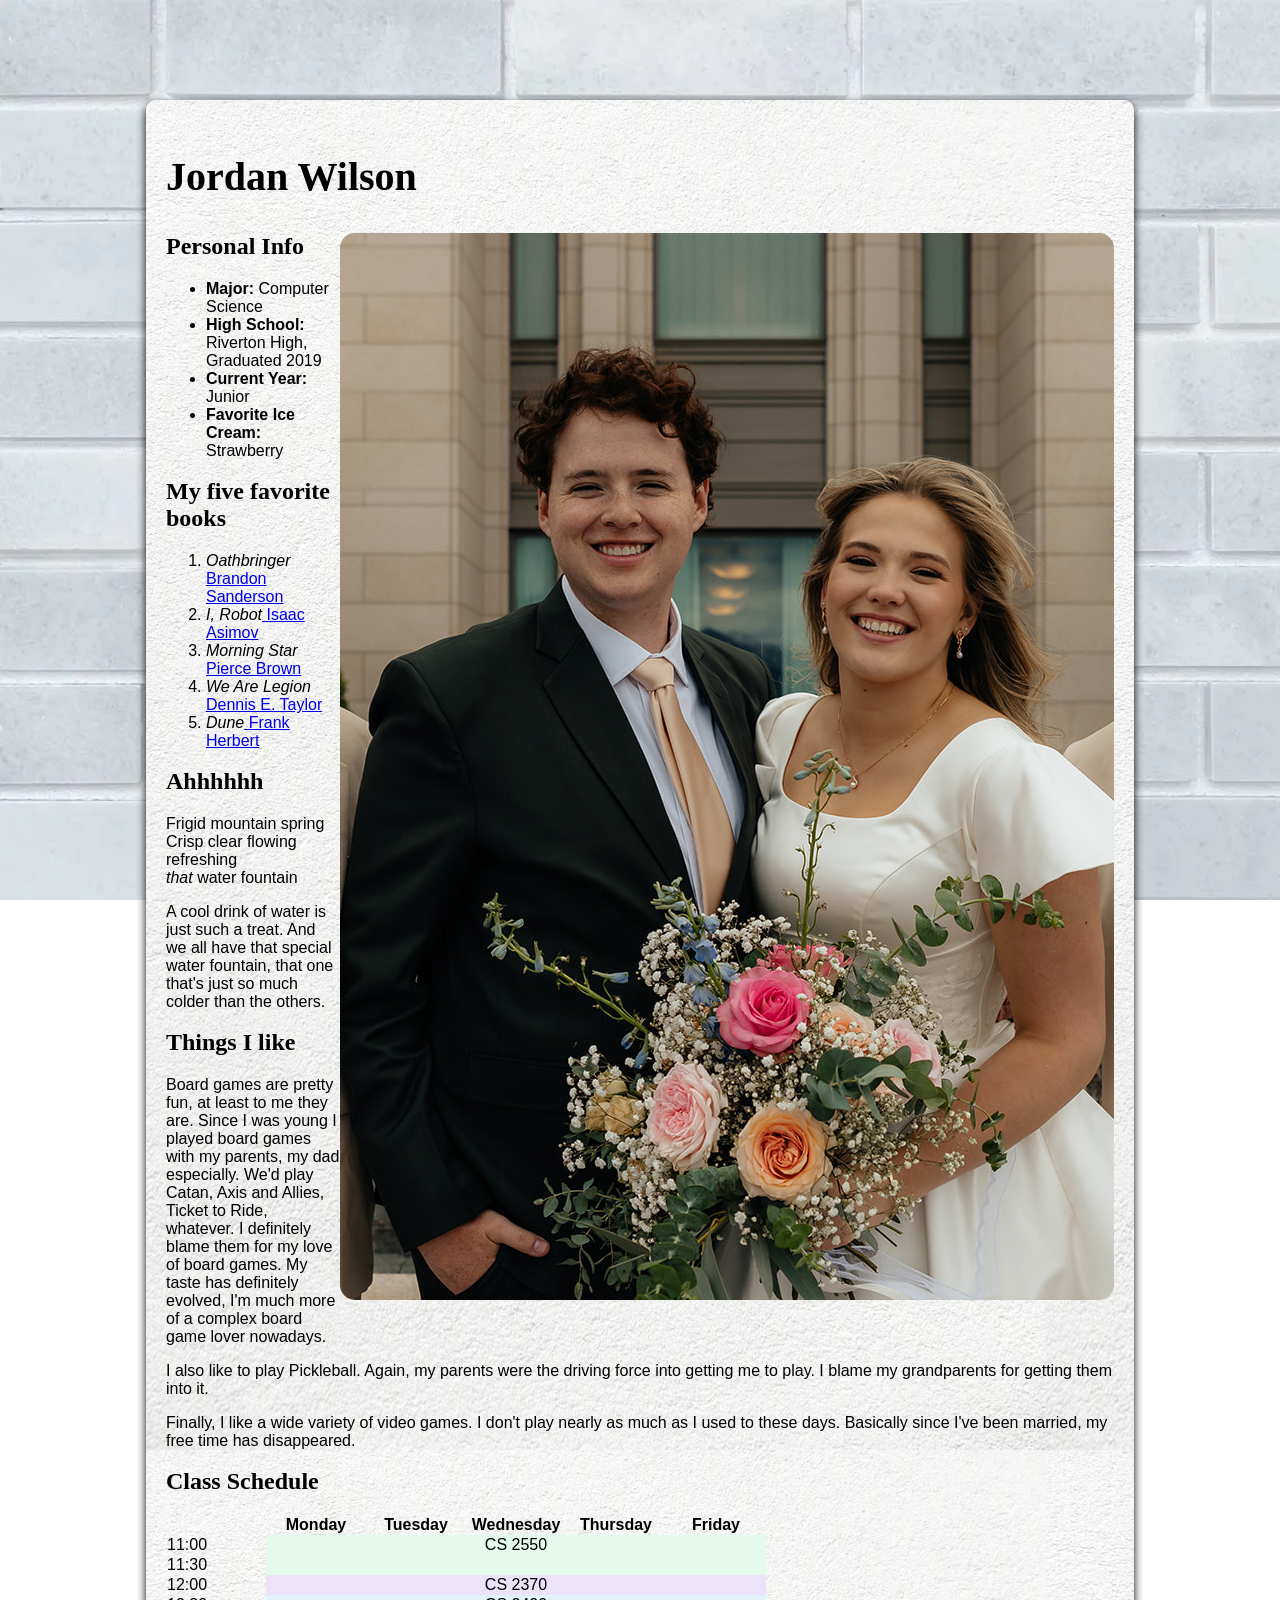
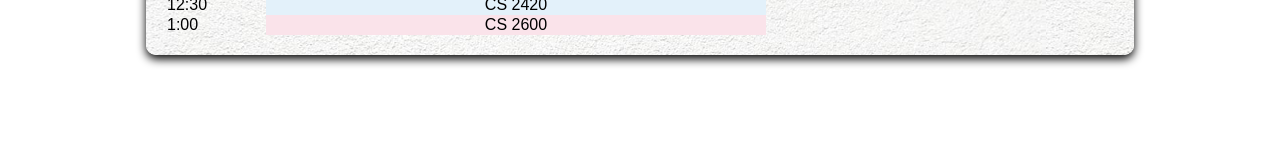
<file: index.html>
<!--
Project:  Project2
Name: Jordan Wilson
Submitted: 9/26/25
 
I declare that the following source code was written by me, or provided
by the instructor for this project. I understand that copying source
code from any other source, providing source code to another student, 
or leaving my code on a public web site constitutes cheating.
I acknowledge that  If I am found in violation of this policy this may result
in a zero grade, a permanent record on file and possibly immediate failure of the class.
 
Reflection (1-2 paragraphs):  I really enjoyed writing this program, but had trouble with blah blah blah. 
-->
<!DOCTYPE html>
<html lang="en">
<head>
    <meta charset="UTF-8">
    <link rel="stylesheet" href="CSS/project_2.css">
    <title>Project 2</title>
</head>
<body>
    <div class="floatingBox">
        <section>
            <h1>Jordan Wilson</h1>
            <img src="images/me_and_wife.jpg" alt="A picture of me and my wife">  
        </section>
        <section>
            <h2>Personal Info</h2>
            <ul>
                <li><b>Major: </b>Computer Science</li>
                <li><b>High School: </b>Riverton High, Graduated 2019</li>
                <li><b>Current Year: </b>Junior</li>
                <li><b>Favorite Ice Cream: </b> Strawberry</li>
            </ul>
        </section>
        <section>
            <h2>My five favorite books</h2>
            <ol type="1">
                <li><cite>Oathbringer</cite><a href="https://www.brandonsanderson.com/"> Brandon Sanderson</a></li>
                <li><cite>I, Robot</cite><a href="https://en.wikipedia.org/wiki/Isaac_Asimov"> Isaac Asimov</a></li>
                <li><cite>Morning Star</cite><a href="https://www.piercebrown.com/"> Pierce Brown</a></li>
                <li><cite>We Are Legion</cite><a href="http://dennisetaylor.org/"> Dennis E. Taylor</a></li>
                <li><cite>Dune</cite><a href="https://en.wikipedia.org/wiki/Frank_Herbert"> Frank Herbert</a></li>
            </ol>
        </section>
        <section>
            <h2>Ahhhhhh</h2>
            <p>Frigid mountain spring<br>Crisp clear flowing refreshing<br><em>that</em> water fountain</p>
            <p>A cool drink of water is just such a treat. And we all have that special water fountain, that one that's just so much colder than the others.</p>
        </section>
        <section>
            <h2>Things I like</h2>
            <p>
                Board games are pretty fun, at least to me they are. 
                Since I was young I played board games with my parents, my dad especially. 
                We'd play Catan, Axis and Allies, Ticket to Ride, whatever.
                I definitely blame them for my love of board games.
                My taste has definitely evolved, I'm much more of a complex board game lover nowadays.    
            </p>
            <p>
                I also like to play Pickleball. 
                Again, my parents were the driving force into getting me to play.
                I blame my grandparents for getting them into it.
            </p>
            <p>
                Finally, I like a wide variety of video games.
                I don't play nearly as much as I used to these days.
                Basically since I've been married, my free time has disappeared.
            </p>
        </section>
        <section>
            <h2>Class Schedule</h2>
            <table>
                <tr>
                    <th></th>
                    <th>Monday</th>
                    <th>Tuesday</th>
                    <th>Wednesday</th>
                    <th>Thursday</th>
                    <th>Friday</th>
                </tr>
                <tr>
                    <td>11:00</td>
                    <td colspan="5" rowspan="2" class="cs2550">CS 2550</td>
                </tr>
                <tr>
                    <td>11:30</td>
                </tr>
                <tr>
                    <td>12:00</td>
                    <td colspan="5" class="cs2370">CS 2370</td>
                </tr>
                <tr>
                    <td>12:30</td>
                    <td colspan="5" class="cs2420">CS 2420</td>
                </tr>
                <tr>
                    <td>1:00</td>
                    <td colspan="5" class="cs2600">CS 2600</td>
                </tr>
            </table>
        </section>
    </div>
</body>
<!--
 --SELF GRADE--
HEADER        A
PERSONAL INFO A
FAVE BOOKS    A 
HAIKU         A
ESSAY         A 

SCHEDULE      A

--EXTRA ITEMS COMPLETED--Minimum of 5
REPEATING BKG IMG (2pts)    NO
CHANGE FONT (2pts)          YES
RT ALIGN PHOTO (2pts)       YES

INDENT/CENTER HAIKU (2pts)  YES

TABLE-TEXT ALIGN (2pts)     YES

TABLE-COLOR CODE (2pts)     YES

TABLE-EQUAL COL WIDTH (2pts)   NO

ADDITIONAL COMMENTS
 -->
</file>
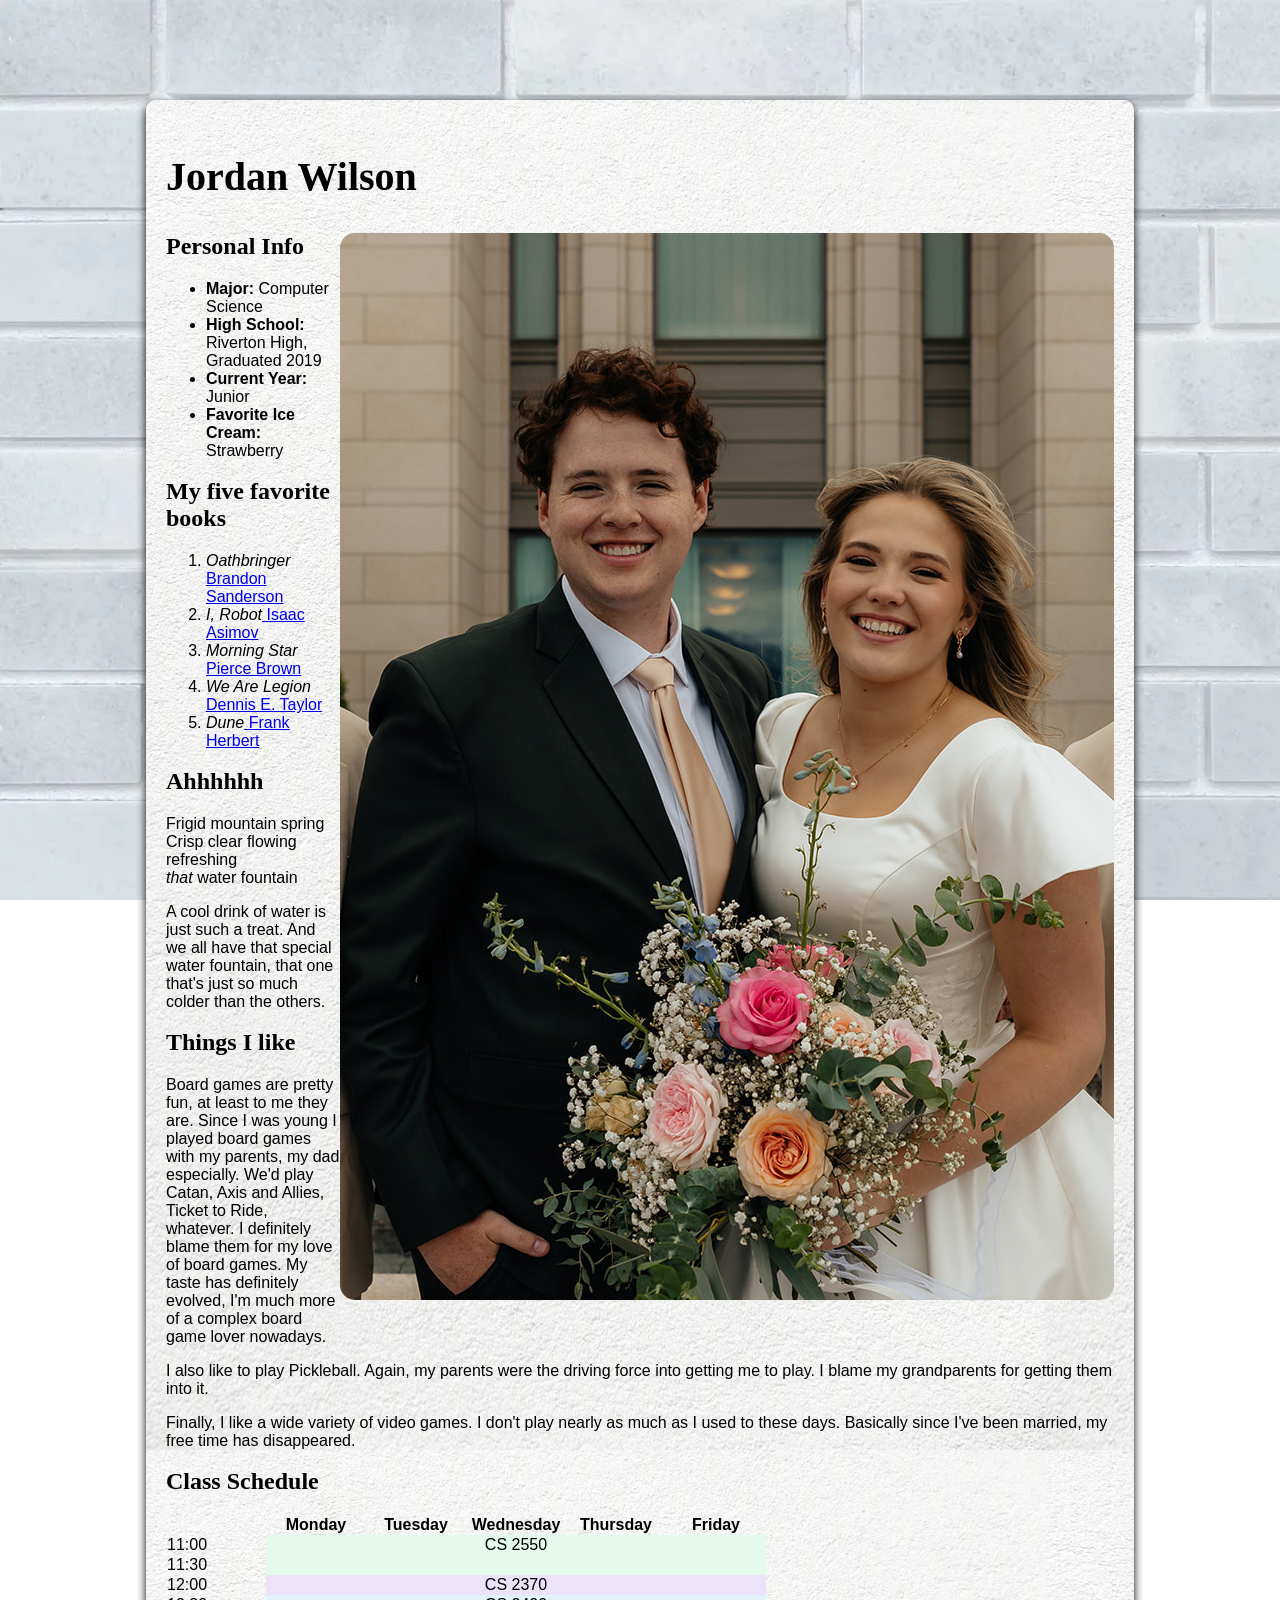
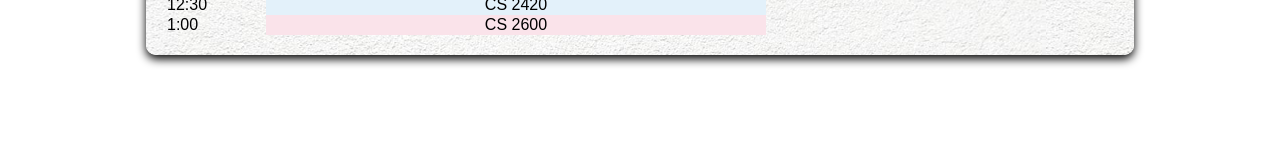
<file: Project 2.html>
<!--
Project:  Project1-About Me
Name: Jordan Wilson
Submitted: 9/5/25
 
I declare that the following source code was written by me, or provided
by the instructor for this project. I understand that copying source
code from any other source, providing source code to another student, 
or leaving my code on a public web site constitutes cheating.
I acknowledge that  If I am found in violation of this policy this may result
in a zero grade, a permanent record on file and possibly immediate failure of the class.
 
Reflection (1-2 paragraphs):  I really enjoyed writing this program, but had trouble with blah blah blah. 
-->
<!DOCTYPE html>
<html lang="en">
<head>
    <meta charset="UTF-8">
    <link rel="stylesheet" href="CSS/project_2.css">
    <title>Project 2</title>
</head>
<body>
    <div class="floatingBox">
        <section>
            <h1>Jordan Wilson</h1>
            <img src="images/me_and_wife.jpg" alt="A picture of me and my wife">  
        </section>
        <section>
            <h2>Personal Info</h2>
            <ul>
                <li><b>Major: </b>Computer Science</li>
                <li><b>High School: </b>Riverton High, Graduated 2019</li>
                <li><b>Current Year: </b>Junior</li>
                <li><b>Favorite Ice Cream: </b> Strawberry</li>
            </ul>
        </section>
        <section>
            <h2>My five favorite books</h2>
            <ol type="1">
                <li><cite>Oathbringer</cite><a href="https://www.brandonsanderson.com/"> Brandon Sanderson</a></li>
                <li><cite>I, Robot</cite><a href="https://en.wikipedia.org/wiki/Isaac_Asimov"> Isaac Asimov</a></li>
                <li><cite>Morning Star</cite><a href="https://www.piercebrown.com/"> Pierce Brown</a></li>
                <li><cite>We Are Legion</cite><a href="http://dennisetaylor.org/"> Dennis E. Taylor</a></li>
                <li><cite>Dune</cite><a href="https://en.wikipedia.org/wiki/Frank_Herbert"> Frank Herbert</a></li>
            </ol>
        </section>
        <section>
            <h2>Ahhhhhh</h2>
            <p>Frigid mountain spring<br>Crisp clear flowing refreshing<br><em>that</em> water fountain</p>
            <p>A cool drink of water is just such a treat. And we all have that special water fountain, that one that's just so much colder than the others.</p>
        </section>
        <section>
            <h2>Things I like</h2>
            <p>
                Board games are pretty fun, at least to me they are. 
                Since I was young I played board games with my parents, my dad especially. 
                We'd play Catan, Axis and Allies, Ticket to Ride, whatever.
                I definitely blame them for my love of board games.
                My taste has definitely evolved, I'm much more of a complex board game lover nowadays.    
            </p>
            <p>
                I also like to play Pickleball. 
                Again, my parents were the driving force into getting me to play.
                I blame my grandparents for getting them into it.
            </p>
            <p>
                Finally, I like a wide variety of video games.
                I don't play nearly as much as I used to these days.
                Basically since I've been married, my free time has disappeared.
            </p>
        </section>
        <section>
            <h2>Class Schedule</h2>
            <table>
                <tr>
                    <th></th>
                    <th>Monday</th>
                    <th>Tuesday</th>
                    <th>Wednesday</th>
                    <th>Thursday</th>
                    <th>Friday</th>
                </tr>
                <tr>
                    <td>11:00</td>
                    <td colspan="5" rowspan="2" class="cs2550">CS 2550</td>
                </tr>
                <tr>
                    <td>11:30</td>
                </tr>
                <tr>
                    <td>12:00</td>
                    <td colspan="5" class="cs2370">CS 2370</td>
                </tr>
                <tr>
                    <td>12:30</td>
                    <td colspan="5" class="cs2420">CS 2420</td>
                </tr>
                <tr>
                    <td>1:00</td>
                    <td colspan="5" class="cs2600">CS 2600</td>
                </tr>
            </table>
        </section>
    </div>
</body>
<!--
 --SELF GRADE--
HEADER        A
PERSONAL INFO A
FAVE BOOKS    A 
HAIKU         A
ESSAY         A 

SCHEDULE      A

--EXTRA ITEMS COMPLETED--Minimum of 5
REPEATING BKG IMG (2pts)    NO
CHANGE FONT (2pts)          YES
RT ALIGN PHOTO (2pts)       YES

INDENT/CENTER HAIKU (2pts)  YES

TABLE-TEXT ALIGN (2pts)     YES

TABLE-COLOR CODE (2pts)     YES

TABLE-EQUAL COL WIDTH (2pts)   NO

ADDITIONAL COMMENTS
 -->
</file>
<file: CSS/project_2.css>
body {
    font-family: 'Trebuchet MS', 'Lucida Sans Unicode', 'Lucida Grande', 'Lucida Sans', Arial, sans-serif;
    font-size: 12pt;
    background-image: url("../images/marble2.webp");
    background-attachment: fixed;
    background-size: cover;
}

p {
    margin-bottom: 1em;
}

h1 {
    font-size: 30pt;
    font-family: copperplate;
    animation-name: nameAnim;
    animation-fill-mode: forwards;
    animation-duration: 4s;
    animation-delay: .5s;
}

@keyframes nameAnim {
    0% {color: black; transform: translate(-360px, 360px)}
    50% {color: green; transform: translate(360px, 180px);}
    100% {color: black; transform: translate(0px, 0px);}
}

img {
    float: right;
    border-radius: 15px;
    margin-bottom: 2em;
}

h2 {
    margin-top: .75em;
    margin-bottom: .25;
    font-family: copperplate;
}

td {
    text-align: left; 
    vertical-align: top;
}

.cs2550 {
    background-color: #e3faed;
    text-align: center;
    vertical-align: center;
}

.cs2370 {
    background-color: #ece3fa;
    text-align: center;
    vertical-align: center;
}

.cs2420 {
    background-color: #e3f1fa;
    text-align: center;
    vertical-align: center;
}

.cs2600 {
    background-color: #fae3ea;
    text-align: center;
    vertical-align: center;
}

table {
    table-layout: fixed;
    width: 600px;
    border-collapse: collapse;
    border-spacing: 0;
}

.floatingBox {
    width: 75%;
    margin: 100px auto;     /* auto centers horizontally */
    padding: 20px;
    background-image: url("../images/page_background.avif");
    border-radius: 10px;
    box-shadow: 0 4px 10px black;
}
</file>
